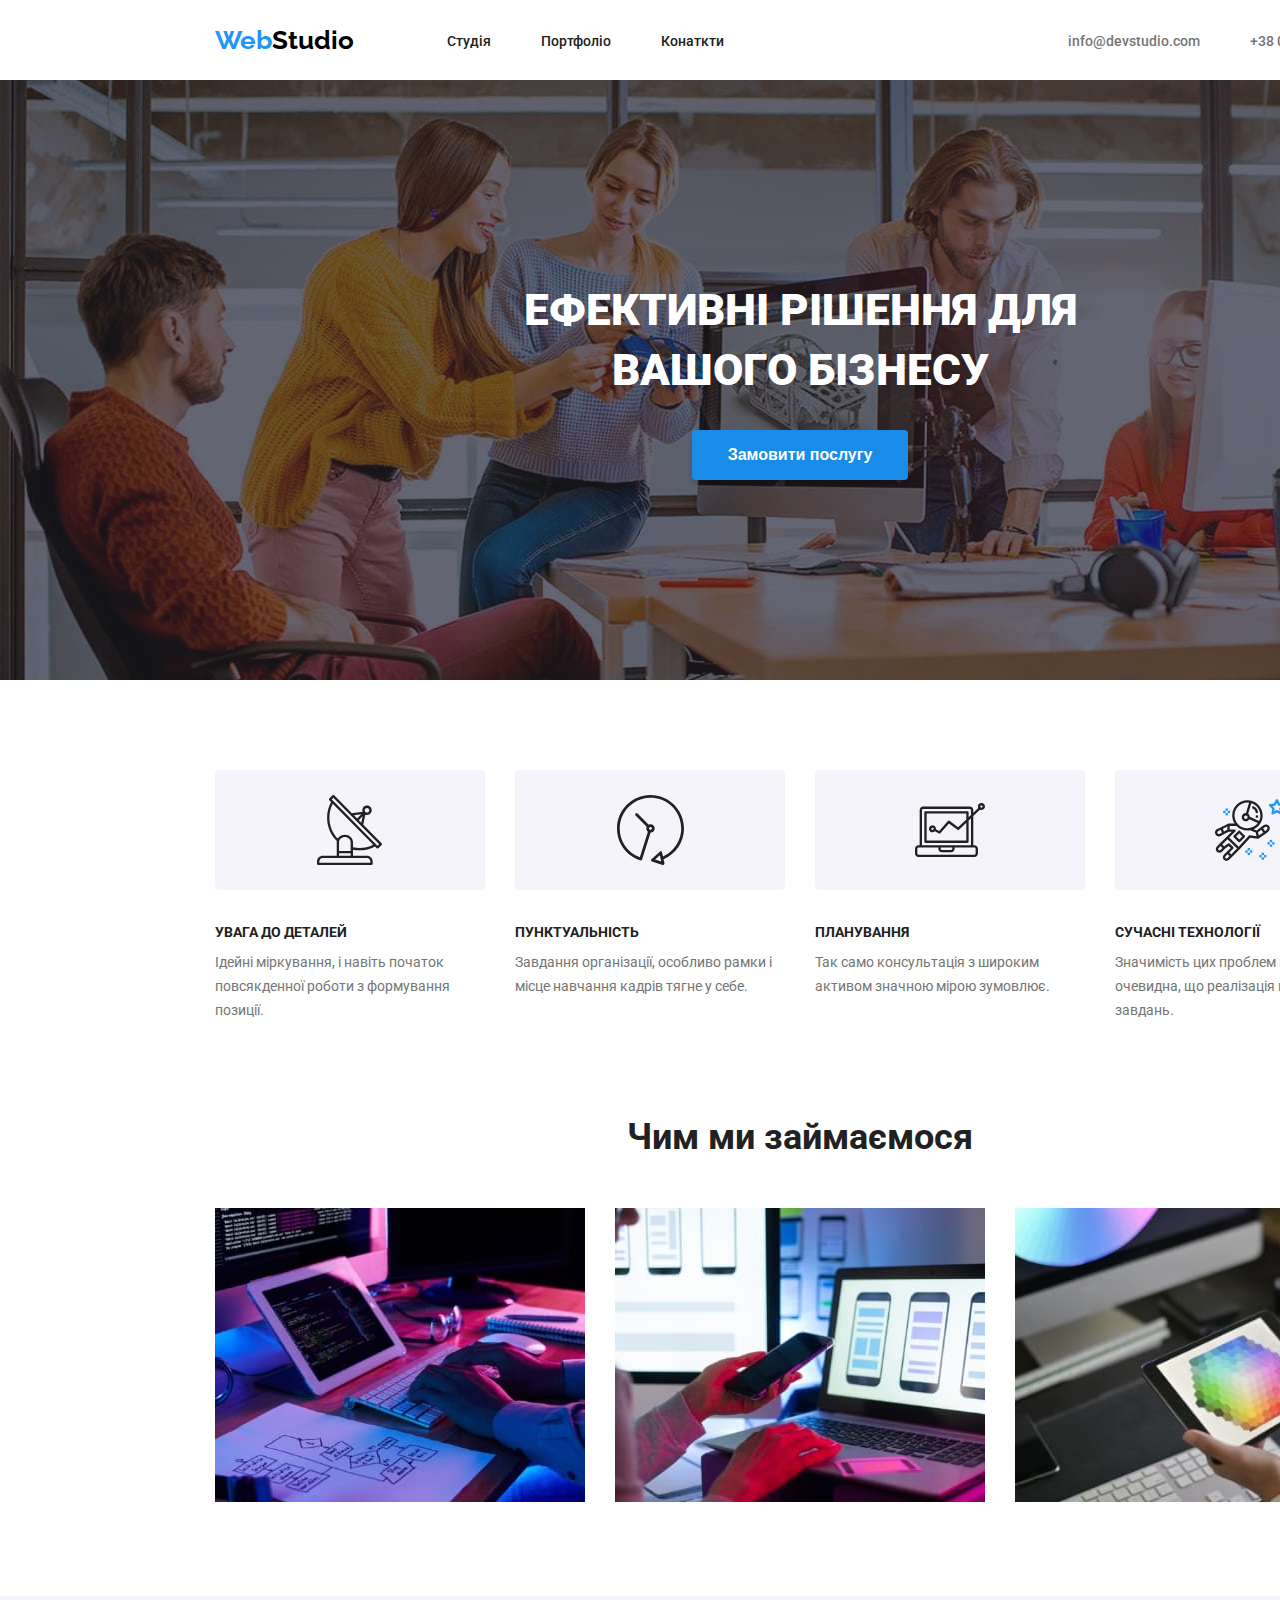
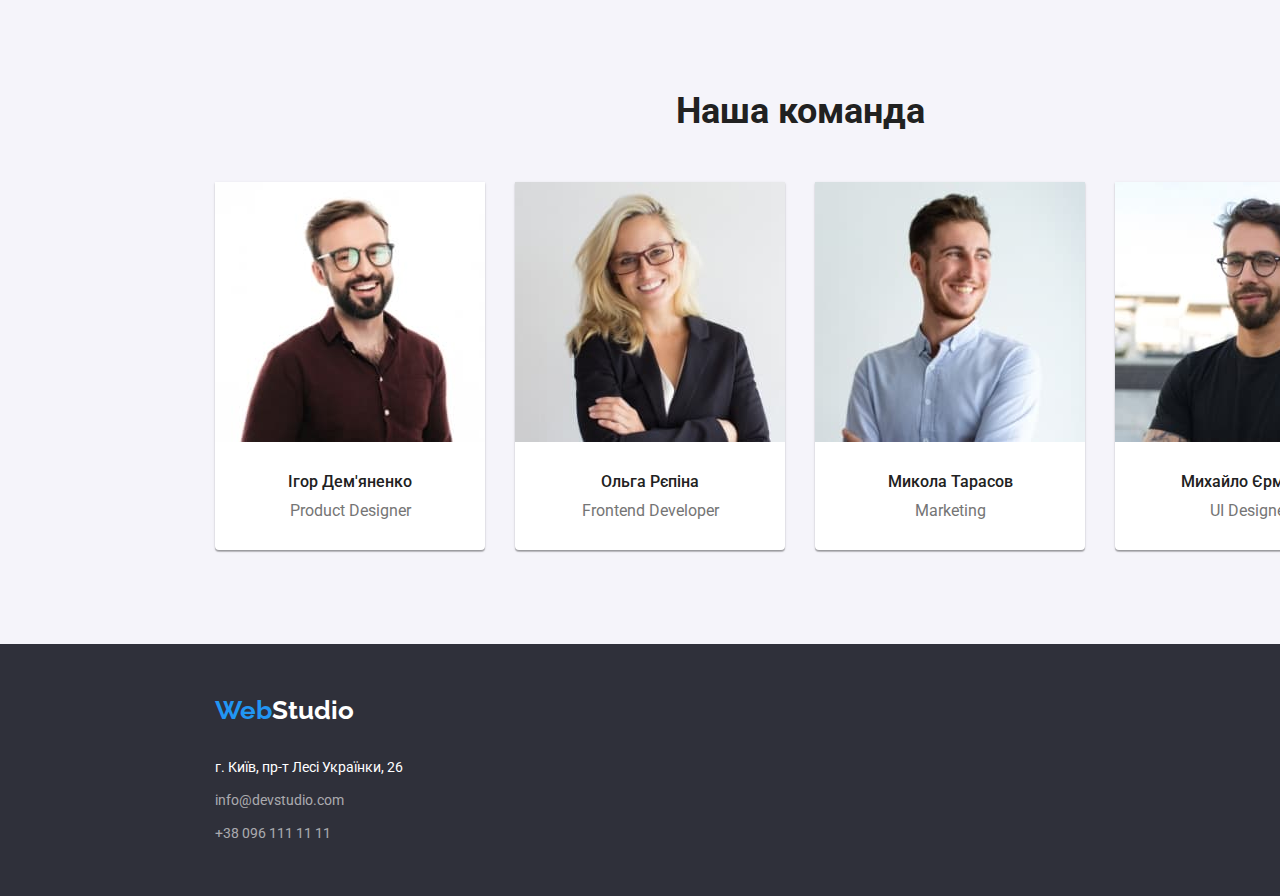
<file: index.html>
<!DOCTYPE html>
<html lang="ua">
  <head>
    <meta charset="UTF-8" />
    <meta http-equiv="X-UA-Compatible" content="IE=edge" />
    <meta name="viewport" content="width=device-width, initial-scale=1.0" />
    <title>WebStudio</title>
    <link rel="preconnect" href="https://fonts.googleapis.com" />
    <link rel="preconnect" href="https://fonts.gstatic.com" crossorigin />
    <link
      href="https://fonts.googleapis.com/css2?family=Raleway:ital,wght@0,700;1,700&family=Roboto:wght@400;500;700;900&display=swap"
      rel="stylesheet"
    />
    <link rel="stylesheet" href="./css/style.css" />
    <link rel="stylesheet" href="./css/normalize.css" />
  </head>
  <body>
    <header class="header">
      <div class="container header-flex">
        <a href="index.html" class="header-logo">
          <span class="accent-blue">Web</span
          ><span class="accent-black">Studio</span></a
        >
        <nav class="header-nav">
          <ul class="header-nav-list">
            <li class="header-nav-item">
              <a href="./index.html" class="header-nav-link">Студія</a>
            </li>
            <li class="header-nav-item">
              <a href="./portfolio.html" class="header-nav-link">Портфоліо</a>
            </li>
            <li class="header-nav-item">
              <a href="" class="header-nav-link">Конаткти</a>
            </li>
          </ul>
        </nav>
        <ul class="header-contact-list">
          <li class="header-contact-item">
            <a href="mailto:info@devstudio.com" class="contact-link active"
              >info@devstudio.com</a
            >
          </li>
          <li class="header-contact-item">
            <a href="tel:+380961111111" class="contact-link">
              +38 096 111 11 11</a
            >
          </li>
        </ul>
      </div>
    </header>

    <main>
      <section class="hero">
        <div class="container hero-flex">
          <h1 class="hero-title">
            Ефективні рішення для<br />
            вашого бізнесу
          </h1>
          <button type="button" class="hero-btn">Замовити послугу</button>
        </div>
      </section>
      <section class="advantage">
        <div class="container advantage-flex">
          <ul class="advantage-list">
            <li class="advantage-item details">
              <h3 class="advantage-title">УВАГА ДО ДЕТАЛЕЙ</h3>
              <p class="advantage-subtitle">
                Ідейні міркування, і навіть початок повсякденної роботи з
                формування позиції.
              </p>
            </li>
            <li class="advantage-item punctuality">
              <h3 class="advantage-title">ПУНКТУАЛЬНІСТЬ</h3>
              <p class="advantage-subtitle">
                Завдання організації, особливо рамки і місце навчання кадрів
                тягне у себе.
              </p>
            </li>
            <li class="advantage-item planning">
              <h3 class="advantage-title">ПЛАНУВАННЯ</h3>
              <p class="advantage-subtitle">
                Так само консультація з широким активом значною мірою зумовлює.
              </p>
            </li>
            <li class="advantage-item technologies">
              <h3 class="advantage-title">СУЧАСНІ ТЕХНОЛОГІЇ</h3>
              <p class="advantage-subtitle">
                Значимість цих проблем настільки очевидна, що реалізація
                планових завдань.
              </p>
            </li>
          </ul>
        </div>
      </section>

      <section class="about">
        <div class="container about-flex">
          <h2 class="about-title">Чим ми займаємося</h2>
          <ul class="about-list">
            <li class="about-list-item">
              <img
                class="about-list-img"
                src="./img/studio-img/ipad.jpg"
                alt="1"
              />
            </li>
            <li class="about-list-item">
              <img
                class="about-list-img"
                src="./img/studio-img/phones.jpg"
                alt="2"
              />
            </li>
            <li class="about-list-item">
              <img
                class="about-list-img"
                src="./img/studio-img/mozaika.jpg"
                alt="3"
              />
            </li>
          </ul>
        </div>
      </section>

      <section class="team">
        <div class="container team-flex">
          <h2 class="team-title">Наша команда</h2>
          <ul class="team-list">
            <li class="team-list-item">
              <img
                class="team-list-img"
                src="./img/studio-img/igorik.jpg"
                alt="Ігор Дем'яненко"
              />
              <h3 class="team-subtitle">Ігор Дем'яненко</h3>
              <p class="team-text">Product Designer</p>
            </li>
            <li class="team-list-item">
              <img
                class="team-list-img"
                src="./img/studio-img/heh-woman.jpg"
                alt="Ольга Рєпіна"
              />
              <h3 class="team-subtitle">Ольга Рєпіна</h3>
              <p class="team-text">Frontend Developer</p>
            </li>
            <li class="team-list-item">
              <img
                class="team-list-img"
                src="./img/studio-img/TARRRAS.jpg"
                alt="Микола Тарасов"
              />
              <h3 class="team-subtitle">Микола Тарасов</h3>
              <p class="team-text">Marketing</p>
            </li>
            <li class="team-list-item">
              <img
                class="team-list-img"
                src="./img/studio-img/mishka.jpg"
                alt="Михайло Єрмаков"
              />
              <h3 class="team-subtitle">Михайло Єрмаков</h3>
              <p class="team-text">UI Designer</p>
            </li>
          </ul>
        </div>
      </section>
    </main>

    <footer class="footer">
      <div class="container footer-flex">
        <a href="./index.html" class="footer-logo"
          ><span class="accent-blue">Web</span>Studio</a
        >
        <address class="footer-address">
          <ul class="footer-contact">
            <li class="footer-location">г. Київ, пр-т Лесі Українки, 26</li>
            <li class="footer-location">
              <a href="mailto:info@devstudio.com" class="footer-contact-link"
                >info@devstudio.com</a
              >
            </li>
            <li class="footer-location">
              <a href="tel:+380961111111" class="footer-contact-link">
                +38 096 111 11 11</a
              >
            </li>
          </ul>
        </address>
      </div>
    </footer>
  </body>
</html>
</file>
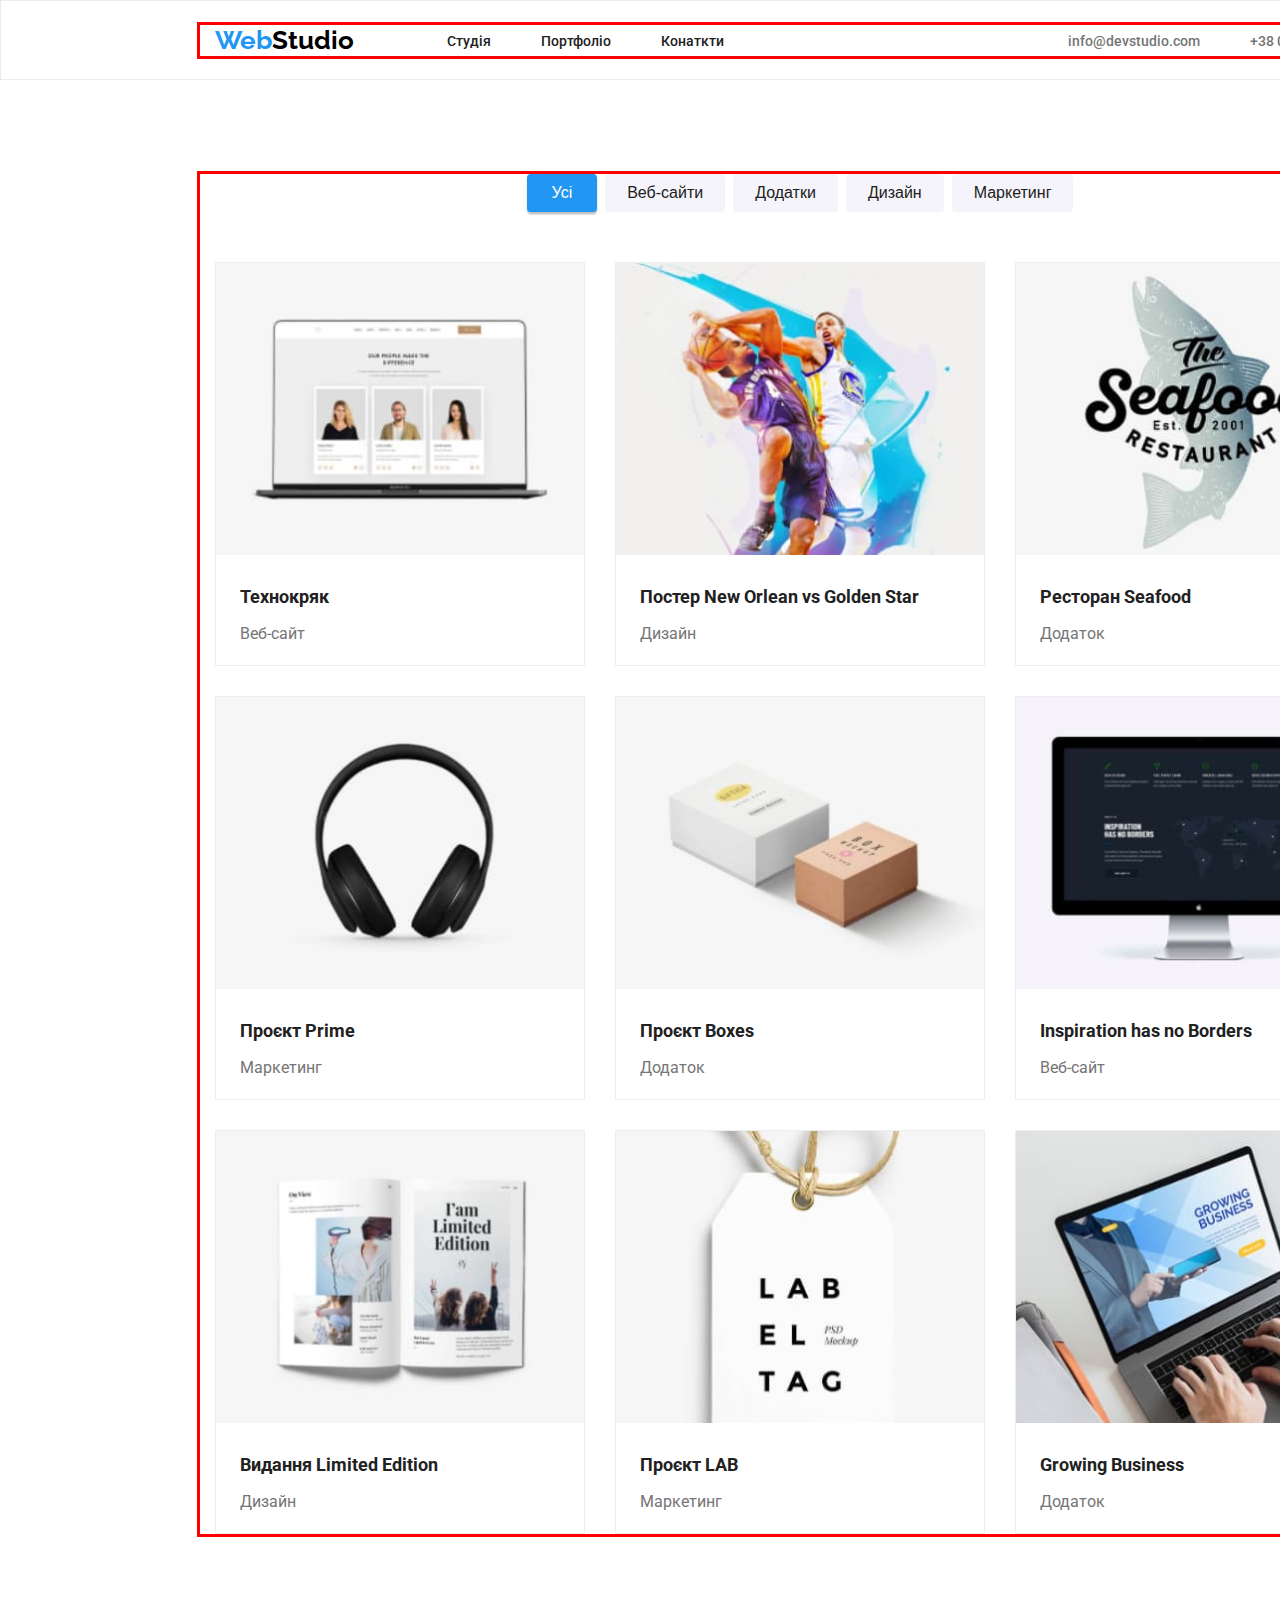
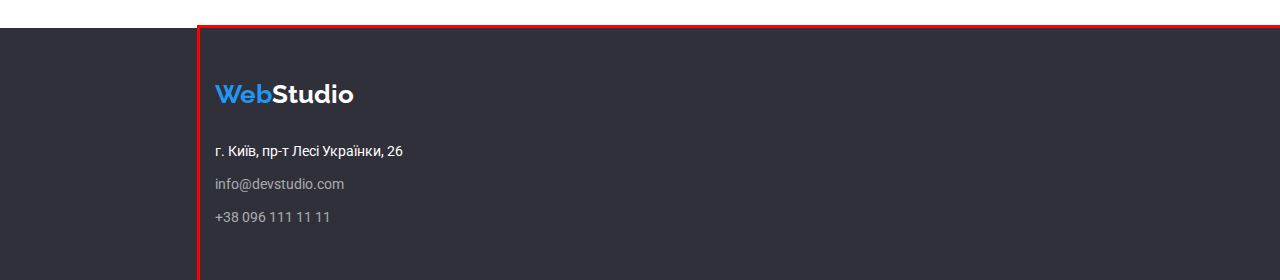
<file: portfolio.html>
<!DOCTYPE html>
<html lang="ua">
  <head>
    <meta charset="UTF-8" />
    <meta http-equiv="X-UA-Compatible" content="IE=edge" />
    <meta name="viewport" content="width=device-width, initial-scale=1.0" />

    <title>Портфоліо</title>
    <link rel="preconnect" href="https://fonts.googleapis.com" />
    <link rel="preconnect" href="https://fonts.gstatic.com" crossorigin />
    <link rel="preconnect" href="https://fonts.googleapis.com" />
    <link rel="preconnect" href="https://fonts.gstatic.com" crossorigin />
    <link
      href="https://fonts.googleapis.com/css2?family=Raleway:ital,wght@0,700;1,700&family=Roboto:wght@400;500;700&display=swap"
      rel="stylesheet"
    />
    <link rel="stylesheet" href="./css/portfolio.css" />
    <link rel="stylesheet" href="./css/normalize.css" />
    <body>
      <header class="header">
        <div class="container header-flex">
          <a href="index.html" class="header-logo">
            <span class="accent-blue">Web</span
            ><span class="accent-black">Studio</span></a
          >
          <nav class="header-nav">
            <ul class="header-nav-list">
              <li class="header-nav-item">
                <a href="./index.html" class="header-nav-link">Студія</a>
              </li>
              <li class="header-nav-item">
                <a href="./portfolio.html" class="header-nav-link">Портфоліо</a>
              </li>
              <li class="header-nav-item">
                <a href="" class="header-nav-link">Конаткти</a>
              </li>
            </ul>
          </nav>
          <ul class="header-contact-list">
            <li class="header-contact-item">
              <a href="mailto:info@devstudio.com" class="contact-link"
                >info@devstudio.com</a
              >
            </li>
            <li class="header-contact-item">
              <a href="tel:+380961111111" class="contact-link">
                +38 096 111 11 11</a
              >
            </li>
          </ul>
        </div>
      </header>
      <main class="main">
        <section class="portfolio">
          <div class="container portfolio-flex">
            <ul class="filter-list">
              <li class="filter-list-item">
                <button class="filter-btn active-btn">Усі</button>
              </li>
              <li class="filter-list-item">
                <button class="filter-btn">Веб-сайти</button>
              </li>

              <li class="filter-list-item">
                <button class="filter-btn">Додатки</button>
              </li>
              <li class="filter-list-item">
                <button class="filter-btn">Дизайн</button>
              </li>
              <li class="filter-list-item">
                <button class="filter-btn">Маркетинг</button>
              </li>
            </ul>
            <ul class="portfolio-list">
              <li class="portfolio-item">
                <a class="portfolio-link">
                  <img
                    src="./img/portfolio-img/macbook-air.jpg"
                    class="portfolio-img"
                    alt="Картинка"
                  />

                  <h2 class="portfolio-title">Технокряк</h2>

                  <p class="portfolio-note">Веб-сайт</p></a
                >
              </li>
              <li class="portfolio-item">
                <a class="portfolio-link">
                  <img
                    src="./img/portfolio-img/basketbal.jpg"
                    class="portfolio-img"
                    alt="Картинка"
                  />

                  <h2 class="portfolio-title">
                    Постер New Orlean vs Golden Star
                  </h2>

                  <p class="portfolio-note">Дизайн</p></a
                >
              </li>
              <li class="portfolio-item">
                <a class="portfolio-link">
                  <img
                    src="./img/portfolio-img/seafood.jpg"
                    class="portfolio-img"
                    alt="Картинка"
                  />

                  <h2 class="portfolio-title">Ресторан Seafood</h2>

                  <p class="portfolio-note">Додаток</p></a
                >
              </li>
              <li class="portfolio-item">
                <a class="portfolio-link">
                  <img
                    src="./img/portfolio-img/headphones.jpg"
                    class="portfolio-img"
                    alt="Картинка"
                  />

                  <h2 class="portfolio-title">Проєкт Prime</h2>

                  <p class="portfolio-note">Маркетинг</p></a
                >
              </li>
              <li class="portfolio-item">
                <a class="portfolio-link">
                  <img
                    src="./img/portfolio-img/boxes.jpg"
                    class="portfolio-img"
                    alt="Картинка"
                  />

                  <h2 class="portfolio-title">Проєкт Boxes</h2>

                  <p class="portfolio-note">Додаток</p></a
                >
              </li>
              <li class="portfolio-item">
                <a class="portfolio-link">
                  <img
                    src="./img/portfolio-img/mac.jpg"
                    class="portfolio-img"
                    alt="Картинка"
                  />

                  <h2 class="portfolio-title">Inspiration has no Borders</h2>

                  <p class="portfolio-note">Веб-сайт</p></a
                >
              </li>
              <li class="portfolio-item">
                <a class="portfolio-link">
                  <img
                    src="./img/portfolio-img/limited-edition.jpg"
                    class="portfolio-img"
                    alt="Картинка"
                  />

                  <h2 class="portfolio-title">Видання Limited Edition</h2>

                  <p class="portfolio-note">Дизайн</p></a
                >
              </li>
              <li class="portfolio-item">
                <a class="portfolio-link">
                  <img
                    src="./img/portfolio-img/labeltag.jpg"
                    class="portfolio-img"
                    alt="Картинка"
                  />

                  <h2 class="portfolio-title">Проєкт LAB</h2>

                  <p class="portfolio-note">Маркетинг</p></a
                >
              </li>
              <li class="portfolio-item">
                <a class="portfolio-link">
                  <img
                    src="./img/portfolio-img/grow-business.jpg"
                    class="portfolio-img"
                    alt="Картинка"
                  />

                  <h2 class="portfolio-title">Growing Business</h2>

                  <p class="portfolio-note">Додаток</p></a
                >
              </li>
            </ul>
          </div>
        </section>
      </main>
      <footer class="footer">
        <div class="container footer-flex">
          <a href="./index.html" class="footer-logo"
            ><span class="accent-blue">Web</span>Studio</a
          >
          <address class="footer-address">
            <ul class="footer-contact">
              <li class="footer-location">г. Київ, пр-т Лесі Українки, 26</li>
              <li class="footer-location">
                <a href="mailto:info@devstudio.com" class="footer-contact-link"
                  >info@devstudio.com</a
                >
              </li>
              <li class="footer-location">
                <a href="tel:+380961111111" class="footer-contact-link">
                  +38 096 111 11 11</a
                >
              </li>
            </ul>
          </address>
        </div>
      </footer>
    </body>
  </head>
</html>
</file>
<file: css/style.css>
:root {
  --blue-color: #2196f3;
  --logo-black: #000000;
  --white-color: #ffffff;
  --black-color: #212121;
  --grey-color: #757575;
  --footer-grey: #ffffff99;
  --blue-button: #188ce8;
  --hero_footer-background: #2f303a;
  --our-team: #f5f4fa;
  --header-border: rgb(236, 236, 236);
}
.hero {
  color: var(--hero_footer-background);
}
body {
  font-family: "Roboto";
}
.container {
  width: 1200px;

  padding: 0 15px;
  margin: 0 auto;
}

/* HEADER */

.header-logo {
  font-family: Raleway;
  font-size: 26px;
  font-weight: 700;
  line-height: calc(31 / 26);
  color: var(--logo-black);
}
.accent-blue {
  color: var(--blue-color);
}
.header-nav,
.header-nav-list,
.header-contact-list {
  display: flex;
  align-items: center;
}
.header {
  width: 1600px;
  height: 80px;
  display: flex;
  align-items: center;
}
header li a:hover {
  color: var(--blue-color);
}
.header-nav-link {
  color: var(--black-color);
  line-height: calc(16 / 14);
  font-size: 14px;
  font-weight: 500;
}

.contact-link {
  color: var(--grey-color);
  line-height: calc(16 / 14);
  font-size: 14px;
  font-weight: 500;
}

.header-flex {
  display: flex;
  margin: 0 auto;
}
.header-nav {
  margin-left: 93px;
}
.header-contact-list {
  margin-left: 344px;
}
.header-nav-item:not(:last-child) {
  margin-right: 50px;
}
.header-contact-item:not(:last-child) {
  margin-right: 50px;
}

/* MAIN */

.main {
  width: 1600px;
  margin: 0 auto;
}

/* hero */
.hero {
  background-color: var(--hero_footer-background);
  width: 1600px;
  height: 600px;
  margin: 0 auto;
  margin-bottom: 94px;
  display: flex;
  background-image: linear-gradient(
      to right,
      rgba(47, 48, 58, 0.4),
      rgba(47, 48, 58, 0.4)
    ),
    url(../img/studio-img/hero.jpg);
}
.hero-title {
  color: var(--white-color);
  line-height: calc(60 / 44);
  font-size: 44px;
  font-weight: 900;
  margin-bottom: 30px;
  text-align: center;
  text-transform: uppercase;
}
.hero-flex {
  display: flex;
  flex-direction: column;
  justify-content: center;
  align-items: center;
}

.hero-btn {
  background-color: var(--blue-button);
  color: var(--white-color);
  width: 216px;
  height: 50px;
  border-radius: 4px;
  font-size: 16px;
  font-weight: 700;
  line-height: calc(30 / 16);
  text-align: center;
  box-shadow: 0px 4px 4px 0px rgba(0, 0, 0, 0.15);
}
/* advantages */
.advantage-title {
  color: var(--black-color);

  font-size: 14px;
  font-weight: 700;
  line-height: calc(16 / 14);
  margin-bottom: 10px;
}
.advantage-subtitle {
  color: var(--grey-color);

  font-size: 14px;
  font-weight: 400;
  line-height: calc(24 / 14);
}
.advantage {
  height: 248px;
  width: 1600px;
  margin: 0 auto;
  display: flex;
  margin-bottom: 94px;
  align-items: flex-end;
}
.advantage-item {
  width: 270px;
}
.advantage-item::before {
  content: "";
  margin-bottom: 30px;
  width: 270px;
  height: 120px;
  background-color: var(--our-team);
  border-radius: 4px;
  background-repeat: no-repeat;
  background-position: center;
}
.details::before {
  background-image: url(../img/studio-img/antena.svg);
}
.punctuality::before {
  background-image: url(../img/studio-img/timer.svg);
}

.planning::before {
  background-image: url(../img/studio-img/graphik.svg);
}
.technologies::before {
  background-image: url(../img/studio-img/astronaut.svg);
}
.advantage-item:not(:last-child) {
  margin-right: 30px;
}
.advantage-list {
  display: flex;
}
/* about */
.about-title {
  color: var(--black-color);

  font-size: 36px;
  font-weight: 700;
  line-height: calc(42 / 36);
}
.about-flex {
  margin: 0 auto;
  display: flex;
  flex-direction: column;
  align-items: center;
  justify-content: space-between;
}
.about-list {
  display: flex;
  margin-top: 50px;
}
.about-list-item:nth-child(2) {
  margin-right: 30px;
  margin-left: 30px;
}

.about {
  height: 386px;
  width: 1600px;
  margin: 0 auto;
  margin-bottom: 94px;
}

/* team  */
.team {
  display: flex;
  justify-content: center;
  flex-direction: column;
  margin: 0 auto;
  background-color: var(--our-team);
  width: 1600px;
  height: 648px;
}
.team-title {
  color: var(--black-color);
  font-size: 36px;
  font-weight: 700;
  line-height: calc(42 / 36);
}
.team-subtitle {
  color: var(--black-color);

  font-size: 16px;
  font-weight: 500;
  line-height: calc(19 / 16);
  margin-bottom: 10px;
}
.team-text {
  color: var(--grey-color);
  font-size: 16px;
  font-weight: 400;
  line-height: calc(19 / 16);
}
.team-flex {
  margin: 0 auto;

  display: flex;
  flex-direction: column;
  align-items: center;
}
.team-list {
  display: flex;
  margin-top: 50px;
}
.team-list-item {
  background-color: var(--white-color);
  display: flex;
  flex-direction: column;
  align-items: center;
  width: 270px;
  height: 368px;
  border-radius: 0px 0px 4px 4px;

  box-shadow: 0px 2px 1px 0px rgba(0, 0, 0, 0.2),
    0px 1px 1px 0px rgba(0, 0, 0, 0.14), 0px 1px 3px 0px rgba(0, 0, 0, 0.12);
}
.team-list-item:not(:last-child) {
  margin-right: 30px;
}
.team-list-img {
  margin-bottom: 30px;
}

/* FOOTER */
.footer {
  background-color: var(--hero_footer-background);
  width: 1600px;
  height: 252px;
  display: flex;
  margin: 0 auto;
}
.accent-blue {
  color: var(--blue-color);
}
.footer-logo {
  font-family: Raleway;
  font-size: 26px;
  font-weight: 700;
  line-height: calc(31 / 26);
  color: var(--white-color);
}
.footer-location {
  color: var(--white-color);

  font-size: 14px;
  font-weight: 400;
  line-height: calc(24 / 14);
}
.footer-contact-link {
  color: var(--footer-grey);

  font-size: 14px;
  font-weight: 400;
  line-height: calc(24 / 14);
}
.footer-flex {
  margin: 0 auto;
  display: flex;
  flex-direction: column;
  justify-content: center;
}
.footer-address {
  margin-top: 20px;
  font-style: normal;
}
.footer-location {
  margin-top: 9px;
}
</file>
<file: css/portfolio.css>
:root {
  --blue-color: #2196f3;
  --logo-black: #000000;
  --white-color: #ffffff;
  --black-color: #212121;
  --grey-color: #757575;
  --footer-grey: #ffffff99;
  --blue-button: #188ce8;
  --hero_footer-background: #2f303a;
  --our-team: #f5f4fa;
  --item-border: rgb(238, 238, 238);
  --header-border: rgb(236, 236, 236);
}

body {
  font-family: "Roboto";
}
.container {
  width: 1200px;
  outline: solid red;
  padding: 0 15px;
  margin: 0 auto;
}

/* HEADER */
.header-logo {
  font-family: Raleway;
  font-size: 26px;
  font-weight: 700;
  line-height: calc(31 / 26);
  color: var(--logo-black);
}
.accent-blue {
  color: var(--blue-color);
}
.header-nav,
.header-nav-list,
.header-contact-list {
  display: flex;
  align-items: center;
}
.header {
  width: 1600px;
  height: 80px;
  display: flex;
  align-items: center;
  margin: 0 auto;
  margin-bottom: 94px;
  border: 1px solid var(--header-border);
}

.header-nav-link {
  color: var(--black-color);
  line-height: calc(16 / 14);
  font-size: 14px;
  font-weight: 500;
}

.contact-link {
  color: var(--grey-color);
  line-height: calc(16 / 14);
  font-size: 14px;
  font-weight: 500;
}
header li a:hover {
  color: var(--blue-color);
}
.header-flex {
  display: flex;
  margin: auto;
}
.header-nav {
  margin-left: 93px;
}
.header-contact-list {
  margin-left: 344px;
}
.header-nav-item:not(:last-child) {
  margin-right: 50px;
}
.header-contact-item:not(:last-child) {
  margin-right: 50px;
}
/* MAIN */
.main {
  margin: 0 auto;
  margin-bottom: 94px;
}
.filter-btn {
  background-color: var(--our-team);
  color: var(--black-color);
  background-color: var(--our-team);
  font-size: 16px;
  font-weight: 500;
  line-height: calc(26 / 16);
  padding: 6px 22px;
  border-radius: 4px;
}
.active-btn {
  background-color: var(--blue-color);
  color: var(--white-color);
  padding-left: 25px;
  padding-right: 25px;
  box-shadow: 0px 2px 2px 0px rgba(0, 0, 0, 0.12),
    0px 1px 2px 0px rgba(0, 0, 0, 0.08), 0px 3px 1px 0px rgba(0, 0, 0, 0.1);
}
.filter-btn:hover {
  background-color: var(--blue-color);
  color: var(--white-color);

  box-shadow: 0px 2px 2px 0px rgba(0, 0, 0, 0.12),
    0px 1px 2px 0px rgba(0, 0, 0, 0.08), 0px 3px 1px 0px rgba(0, 0, 0, 0.1);
}
.filter-list {
  display: flex;
  justify-content: center;
  margin-bottom: 50px;
}
.filter-list-item:not(:last-child) {
  margin-right: 8px;
}
/* portfolio  */
.portfolio-item {
  flex-basis: calc((100% - 2 * 30px) / 3);
  height: 404px;
  border: 1px solid var(--item-border);
  box-sizing: border-box;
}
.portfolio-item:hover {
  border-bottom: 1px solid var(--item-border);
  border-left: 1px solid var(--item-border);
  border-right: 1px solid var(--item-border);
  box-shadow: 1px 4px 6px 0px rgba(0, 0, 0, 0.16),
    0px 4px 4px 0px rgba(0, 0, 0, 0.06), 0px 1px 1px 0px rgba(0, 0, 0, 0.12);
}
.portfolio-title {
  color: var(--black-color);

  font-size: 18px;
  font-weight: 700;
  line-height: calc(36 / 18);
  margin-top: 20px;
  margin-left: 24px;
}
.portfolio-note {
  color: var(--grey-color);

  font-size: 16px;
  font-weight: 400;
  line-height: calc(30 / 16);
  margin-top: 4px;
  margin-left: 24px;
}
.portfolio {
  width: 1600px;
  margin: 0 auto;
}
.portfolio-list {
  display: flex;
  flex-wrap: wrap;
  justify-content: center;
  gap: 30px;
}

/* FOOTER */

.footer {
  margin: 0 auto;
  background-color: var(--hero_footer-background);
  width: 1600px;
  height: 252px;
  display: flex;
}
.accent-blue {
  color: var(--blue-color);
}
.footer-logo {
  font-family: Raleway;
  font-size: 26px;
  font-weight: 700;
  line-height: calc(31 / 26);
  color: var(--white-color);
}
.footer-location {
  color: var(--white-color);

  font-size: 14px;
  font-weight: 400;
  line-height: calc(24 / 14);
}
.footer-contact-link {
  color: var(--footer-grey);

  font-size: 14px;
  font-weight: 400;
  line-height: calc(24 / 14);
}
.footer-flex {
  margin: 0 auto;
  display: flex;
  flex-direction: column;
  justify-content: center;
}
.footer-address {
  margin-top: 20px;
  font-style: normal;
}
.footer-location {
  margin-top: 9px;
}
</file>
